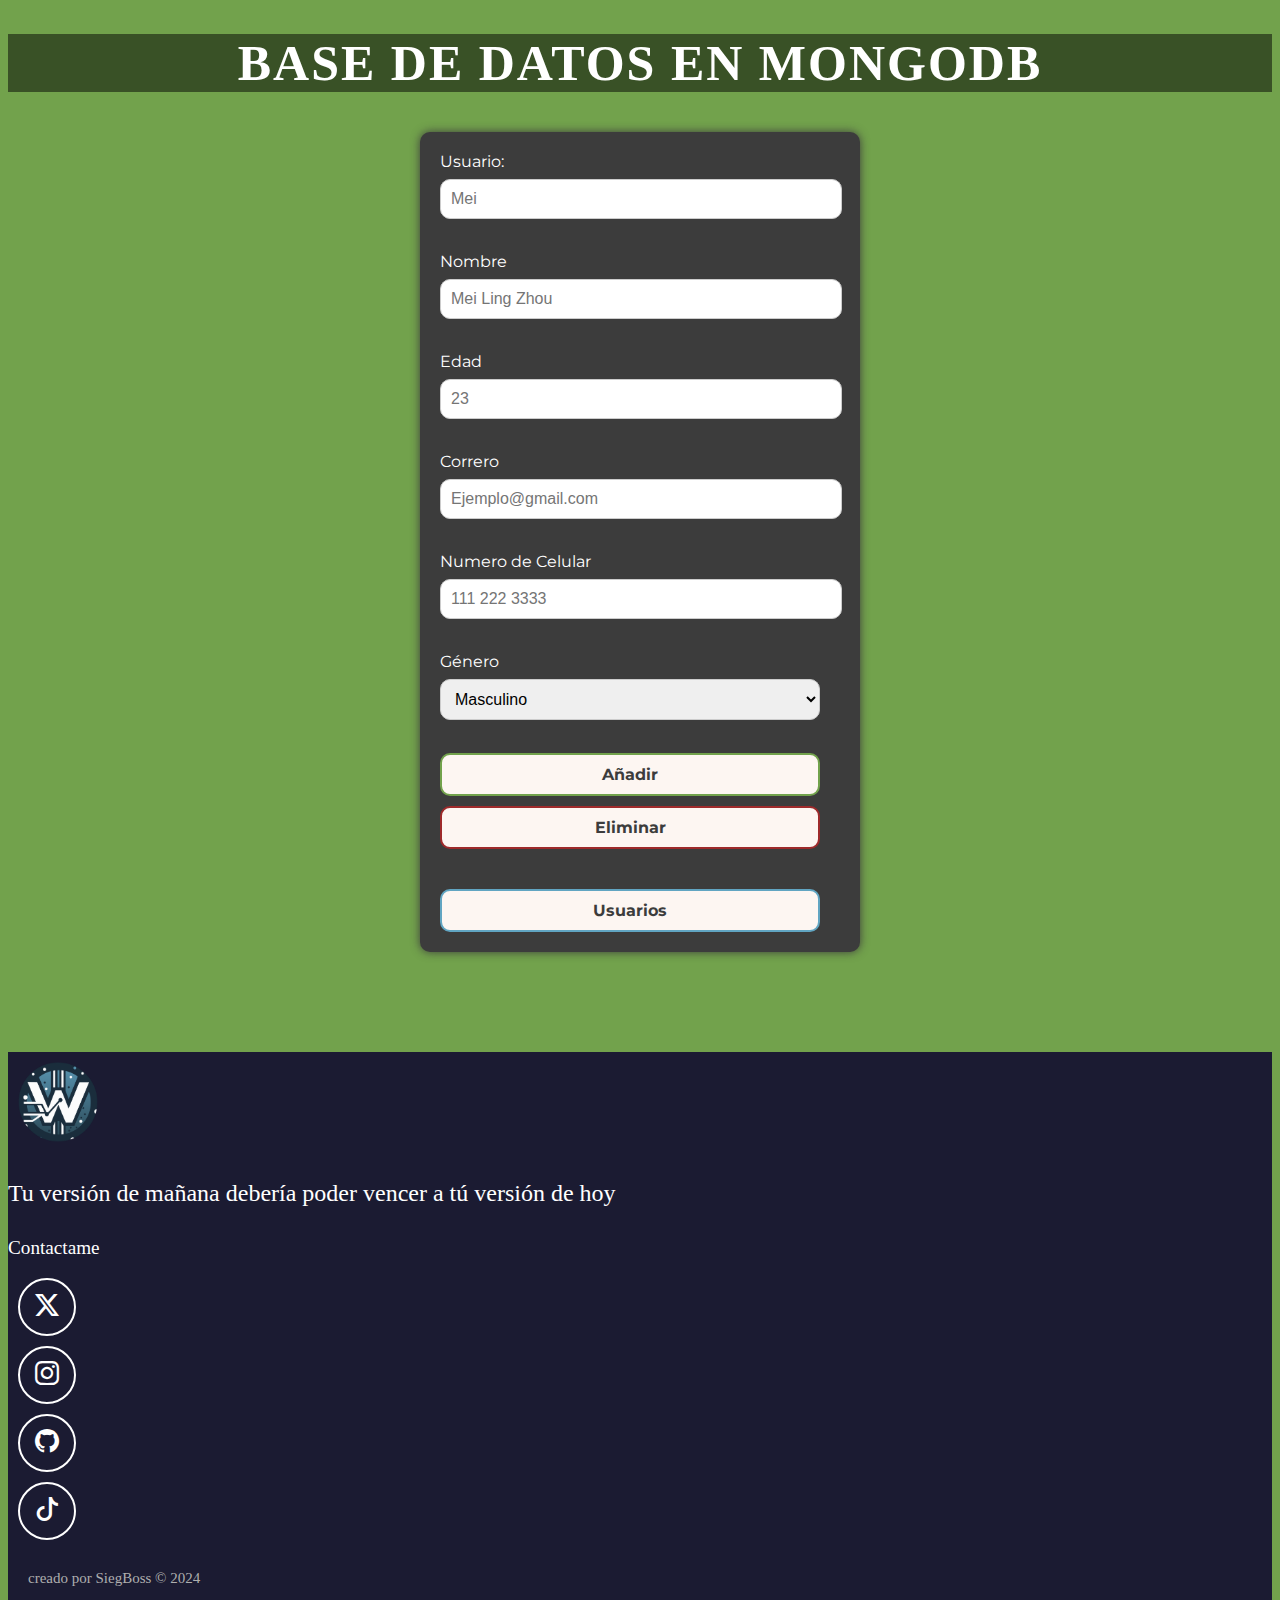
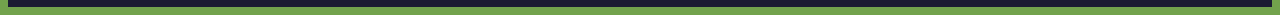
<file: pages/base_datos_mongodb/base_datos_mongodb.html>
<!DOCTYPE html>
<html lang="en">

<head>
    <!--Metadatos | Metadata-->
    <meta charset="utf-8" />
    <meta name="author" content="SiegBoss" />
    <meta name="description" content="Portafolio de SiegBoss" />
    <meta name="viewport" content="width=device-width, initial-scale=1" />
    <!--Titulo | Title-->
    <title>Base de Datos</title>
    <!--Icono | Icon-->
    <link rel="icon" type="image/x-icon" href="./images/round_willy_logo.png" />
    <!-- Enlazar a Bootstrap | Link to Bootstrap -->
    <link href="https://cdn.jsdelivr.net/npm/bootstrap@5.3.2/dist/css/bootstrap.min.css" rel="stylesheet" integrity="sha384-T3c6CoIi6uLrA9TneNEoa7RxnatzjcDSCmG1MXxSR1GAsXEV/Dwwykc2MPK8M2HN" crossorigin="anonymous" />
    <link rel="stylesheet" href="https://cdn.jsdelivr.net/npm/bootstrap-icons@1.11.1/font/bootstrap-icons.css" />
    <!--Enklazar CSS Estilo | Link CSS Style-->
    <link rel="stylesheet" type="text/css" href="./style/base_datos_mongodb.css" />
    <!--Tipografias | Fonts-->
    <link rel="preconnect" href="https://fonts.googleapis.com">
    <link rel="preconnect" href="https://fonts.gstatic.com" crossorigin>
    <link href="https://fonts.googleapis.com/css2?family=Montserrat:wght@400;700&display=swap" rel="stylesheet">
</head>

<body>
    <h1>Base de Datos en MongoDB</h1>

    <form id="data-form">

        <label for="username">Usuario:</label>
        <input class="input" type="text" id="username" name="username" placeholder="Mei"><br><br>

        <label for="name">Nombre</label>
        <input class="input" type="text" id="name" name="name" placeholder="Mei Ling Zhou"><br><br>

        <label for="age">Edad</label>
        <input class="input" type="number" id="age" name="age" placeholder="23"><br><br>

        <label for="email">Correro</label>
        <input class="input" type="email" id="email" name="email" placeholder="Ejemplo@gmail.com"><br><br>

        <label for="phone">Numero de Celular</label>
        <input class="input" type="number" id="phone" name="phone" placeholder="111 222 3333" ><br><br>

        <label for="gender">Género</label>
        <select class="input" id="gender" name="gender">
            <option value="male">Masculino</option>
            <option value="female">Femenino</option>
            <option value="other">Otro</option>
        </select><br><br>

        <button class="button-add" type="button" id="add-data">Añadir</button>
        
        <button class="button-delet" type="button" id="delete">Eliminar</button>

        <button class="button-database" type="button" id="update" onclick="window.location.href='./base_datos_mongodb.html'" >Usuarios</button>
        
    </form>

    <!--Pie de Pagina | Footer-->
    <footer id="contacto" class="d-flex flex-column align-items-center justify-content-center">
        <img class="footer_icon" src="./images/round_willy_logo.png" alt="Logo de la Pagina">
        <p class="footer_text_f text-center">Tu versión de mañana debería poder vencer a tú versión de hoy</p>
        <p class="footer_text text-center">Contactame</p>
        <div class="social_media_icons d-flex flex-wrap align-items-center justify-content-center">
            <a href="https://twitter.com/SiegBoss" target="_blank" rel="noopener noreferrer">
                <i class="bi bi-twitter-x"></i>
            </a>
            <a href="https://www.instagram.com/siegboss_xp/" target="_blank" rel="noopener noreferrer">
                <i class="bi bi-instagram"></i>
            </a>
            <a href="https://github.com/SiegBoss" target="_blank" rel="noopener noreferrer">
                <i class="bi bi-github"></i>
            </a>
            <a href="https://www.tiktok.com/@siegboss" target="_blank" rel="noopener noreferrer">
                <i class="bi bi-tiktok"></i>
            </a>
        </div>
        <div class="Copyright">
            creado por SiegBoss &#169; 2024
        </div>
    </footer>

    <!--Enlazar html con JS | Link html with JS-->
    <script src="./script/base_datos_mongodb.js"></script>
    <!--Enlazar a Bootstrap | Link to Bootstrap-->
    <script src="https://cdn.jsdelivr.net/npm/bootstrap@5.3.2/dist/js/bootstrap.bundle.min.js" integrity="sha384-C6RzsynM9kWDrMNeT87bh95OGNyZPhcTNXj1NW7RuBCsyN/o0jlpcV8Qyq46cDfL" crossorigin="anonymous"></script>
</body>

</html>
</file>
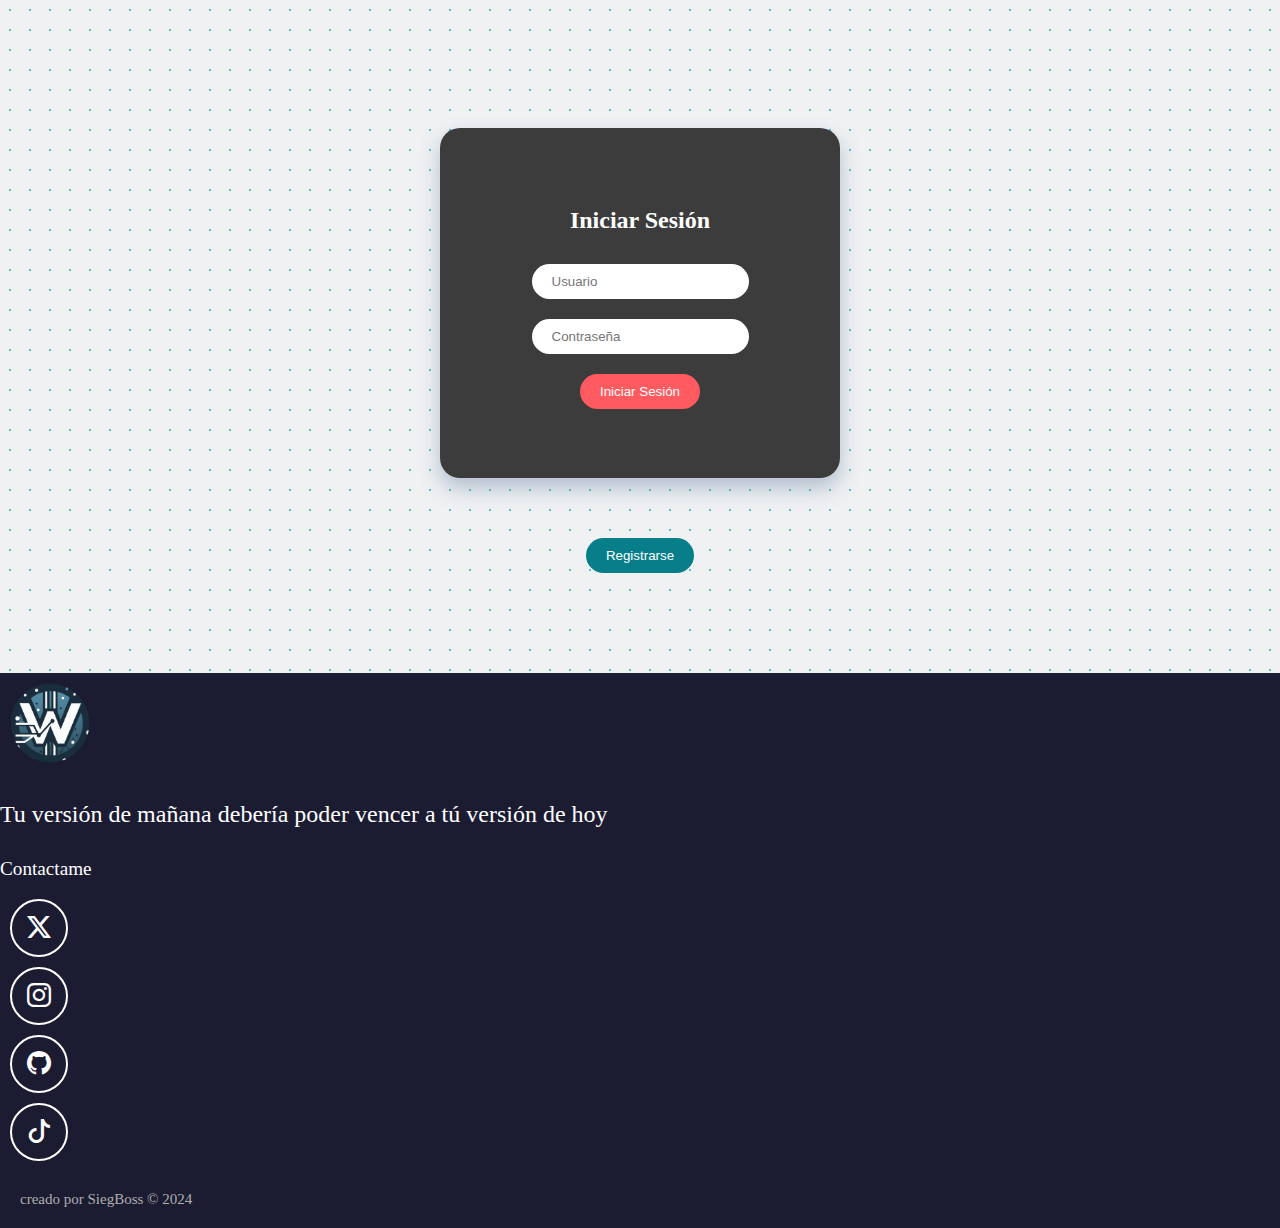
<file: pages/login_and_register/login_and_register.html>
<!DOCTYPE html>
<html>

<head>
    <!--Metadatos | Metadata-->
    <meta charset="utf-8" />
    <meta name="author" content="SiegBoss" />
    <meta name="description" content="Portafolio de SiegBoss" />
    <meta name="viewport" content="width=device-width, initial-scale=1" />
    <!--Titulo | Title-->
    <title>Login / Register</title>
    <!--Icono | Icon-->
    <link rel="icon" type="image/x-icon" href="./images/round_willy_logo.png" />
    <!-- Enlazar a Bootstrap | Link to Bootstrap -->
    <link href="https://cdn.jsdelivr.net/npm/bootstrap@5.3.2/dist/css/bootstrap.min.css" rel="stylesheet" integrity="sha384-T3c6CoIi6uLrA9TneNEoa7RxnatzjcDSCmG1MXxSR1GAsXEV/Dwwykc2MPK8M2HN" crossorigin="anonymous" />
    <link rel="stylesheet" href="https://cdn.jsdelivr.net/npm/bootstrap-icons@1.11.1/font/bootstrap-icons.css" />
    <!--Enklazar CSS Estilo | Link CSS Style-->
    <link rel="stylesheet" type="text/css" href="./style/login_and_register.css" />
    <!--Tipografias | Fonts-->
    <link rel="preconnect" href="https://fonts.googleapis.com">
    <link rel="preconnect" href="https://fonts.gstatic.com" crossorigin>
    <link href="https://fonts.googleapis.com/css2?family=Montserrat:wght@400;700&display=swap" rel="stylesheet">
    
</head>

<body>

    <!-- Contendor de Login y Register | Login and Register Container -->
    <div class="conteiner-login-register">
 
        <!-- Contenedor de Login y Register | Login and Register Container -->
        <div class="login-register">
  
            <!-- Contenedor de Login | Login Container -->
            <div class="login">
                <h2>Iniciar Sesión</h2>
                <!-- Formulario de Login | Login Form -->
                <form id="login-form">
                    <input id="login-username" type="text" name="username" placeholder="Usuario" required><br>
                    <input id="login-password" type="password" name="password" placeholder="Contraseña" required><br>
                    <!-- Boton de Iniciar Sesión | Login Button -->
                    <input id="login-user" class="button-login" type="submit" value="Iniciar Sesión"><br>
                    
                </form>
            </div>

            <!-- Contenedor de Register | Register Container -->
            <div class="register">
                <h2>Registrarse</h2>
                <!-- Formulario de Register | Register Form -->
                <form id="register-form">
                    <input id="register-username" type="text" name="username" placeholder="Usuario" required><br>
                    <input id="register-password" type="password" name="password" placeholder="Contraseña" required><br>
                    <input id="register-email" type="text" name="email" placeholder="Email" required><br>
                    <!-- Boton de Registrarse | Register Button -->
                    <input id="register-user" class="button-register" type="submit" value="Registrarse">
                </form>
            </div>

        </div>
        <!-- Contenedor de Error | Error Container -->
        <div class="error">
            <!-- Mensaje de Error | Error Message -->
            <p id="error-message"></p>
        </div>
    </div>
    <!-- Contenedor de Botones | Buttons Container -->
    <div class="buttons">
        <button id="register">Registrarse</button>
        <button id="login">Iniciar Sesión</button>
    </div>

    <!--Pie de Pagina | Footer-->
    <footer id="contacto" class="d-flex flex-column align-items-center justify-content-center">
        <img class="footer_icon" src="./images/round_willy_logo.png" alt="Logo de la Pagina">
        <p class="footer_text_f text-center">Tu versión de mañana debería poder vencer a tú versión de hoy</p>
        <p class="footer_text text-center">Contactame</p>
        <div class="social_media_icons d-flex flex-wrap align-items-center justify-content-center">
            <a href="https://twitter.com/SiegBoss" target="_blank" rel="noopener noreferrer">
                <i class="bi bi-twitter-x"></i>
            </a>
            <a href="https://www.instagram.com/siegboss_xp/" target="_blank" rel="noopener noreferrer">
                <i class="bi bi-instagram"></i>
            </a>
            <a href="https://github.com/SiegBoss" target="_blank" rel="noopener noreferrer">
                <i class="bi bi-github"></i>
            </a>
            <a href="https://www.tiktok.com/@siegboss" target="_blank" rel="noopener noreferrer">
                <i class="bi bi-tiktok"></i>
            </a>
        </div>
        <div class="Copyright">
            creado por SiegBoss &#169; 2024
        </div>
    </footer>

    <!--Enlazar html con JS | Link html with JS-->
    <script src="./script/login_and_register.js"></script>
    <!--Enlazar a Bootstrap | Link to Bootstrap-->
    <script src="https://cdn.jsdelivr.net/npm/bootstrap@5.3.2/dist/js/bootstrap.bundle.min.js" integrity="sha384-C6RzsynM9kWDrMNeT87bh95OGNyZPhcTNXj1NW7RuBCsyN/o0jlpcV8Qyq46cDfL" crossorigin="anonymous"></script>
</body>
</html>
</file>
<file: pages/base_datos_mongodb/style/base_datos_mongodb.css>
/*Estilos Generales | General Styles*/

body {
    background-color: #72a24c;
}

h1 {
    text-transform: uppercase;
    font-size: 50px;
    font-weight: bold;
    letter-spacing: 2px;
    width: 100%;
    display: flex;
    justify-content: center;
    align-items: center;
    background-color: rgb(0, 0, 0, 0.5);
    color: white;
}

form {
    max-width: 400px;
    margin: auto;
    margin-bottom: 100px;
    margin-top: 40px;
    padding: 20px;
    border-radius: 10px;
    background-color: #3c3c3c;
    box-shadow: #3c3c3c 0px 0px 10px;
}

form label {
    font-family: 'Montserrat', sans-serif;
    display: block;
    margin-bottom: 8px;
    color: white;
}

/*Estilos de los inputs | Input Styles*/
.input {
    font-size: 16px;
    width: calc(100% - 20px);
    padding: 10px;
    margin-bottom: 15px;
    border-radius: 10px;
    border: 1px solid #ccc;
}

/*Estilo del boton de enviar | Send Button Style*/
.button-add {
    font-family: 'Montserrat', sans-serif;
    font-size: 16px;
    font-weight: bold;
    cursor: pointer;
    width: calc(100% - 20px);
    padding: 10px;
    border-radius: 10px;
    color: #3c3c3c;
    border: 2px solid #72a24c;
    background-color: #fdf6f2;
    transition: background-color 0.3s;
}

.button-add:hover {
    background-color: #72a24c;
    color: white;
}

/*Estilo del boton de eliminar | Delete Button Style*/
.button-delet {
    font-family: 'Montserrat', sans-serif;
    font-size: 16px;
    font-weight: bold;
    margin-top: 10px;
    width: calc(100% - 20px);
    padding: 10px;
    border-radius: 10px;
    cursor: pointer;
    color: #3c3c3c;
    border: 2px solid #9e2a2b;
    background-color: #fdf6f2;
    transition: background-color 0.3s;
}

.button-delet:hover {
    background-color: #9e2a2b;
    color: white;
}

/*Estilo del boton usuarios | Users Button Style*/
.button-database {
    font-family: 'Montserrat', sans-serif;
    font-size: 16px;
    font-weight: bold;
    cursor: pointer;
    width: calc(100% - 20px);
    padding: 10px;
    border-radius: 10px;
    margin-top: 40px;
    color: #3c3c3c;
    background-color: #fdf6f2;
    border: 2px solid #61a5c2;
    transition: background-color 0.3s;
}

.button-database:hover {
    background-color: #61a5c2;
    color: white;
}

/*Pie de pagina | Footer*/
footer {
    min-height: 500px;
    background-color: #1b1b32;
    color: #fff;
  }
  
  .footer_text_f{
    font-size: 1.5rem;
  }
  
  .footer_text{
    margin-top: 30px;
    font-size: 1.2rem;
    color: #FFFFFF;
  }
  
  .footer_icon {
    height: 80px;
    width: 80px;
    margin: 10px;
  }
  
  .social_media_icons a {
    width: 50px;
    height: 50px;
    display: flex;
    align-items: center;
    justify-content: center;
    padding: 2px;
    margin: 10px;
    border: 2px solid white;
    border-radius: 50%;
    transition: all 0.2s ease-in;
  }
  
  .social_media_icons i {
    color: white;
    font-size: 1.5rem;
    transition: all 0.2s ease-in;
  }
  
  .social_media_icons a:hover {
    background-color: white;
    border: 2px solid rgb(13, 110, 253);
  }
  
  .social_media_icons a:hover i {
    color: black;
  }
  
  .Copyright {
    font-size: 15px;
    color: #aeaeae;
    padding: 20px;
  }
  
  .contact button:hover i {
    color: black;
  }
</file>
<file: pages/login_and_register/style/login_and_register.css>
/* Estilos Generales | General Styles */
body {
    height: 100%;
    background-size: 20px 20px;
    margin: 0;
    background-image: radial-gradient(#59bec9 1px, #eff1f3 1px);
}

form input {
    margin: 10px;
    padding: 10px 20px;
    border: none;
    border-radius: 20px;
    outline: none;
    background-color: white;
    color: #3c3c3c;
}

button {
    padding: 10px 20px;
    border: none;
    border-radius: 20px;
    cursor: pointer;
    background-color: #087e8b;
    color: white;
}


/* Estilo de login y register | Login and register style */
.container-login-register {
    margin: auto;
    margin-top: 5%;
    max-width: 500px; 
    width: 90%;
    perspective: 1000px;
    overflow: hidden;
}

.login-register {
    position: relative;
    margin: auto;
    margin-top: 10%;
    width: 90%;
    max-width: 400px;
    height: 350px;
    text-align: center;
    transition: transform 1s;
    transform-style: preserve-3d;
    border-radius: 20px;
    box-shadow: 0 10px 20px 0 rgba(119, 141, 169, 0.5);
}

.login,
.register {
    position: absolute;
    width: 100%;
    height: 100%;
    margin: auto;
    border-radius: 20px;
    backface-visibility: hidden;
    display: flex;
    flex-direction: column;
    justify-content: center;
    align-items: center;
}

.login {
    background-color: #3c3c3c;
    color: white;
}

.register {
    background-color: #3c3c3c;
    color: white;
    transform: rotateY(180deg);
}

.button-login,
.button-register {
    background-color: #ff5a5f;
    color: white;
}

.buttons {
    display: flex;
    margin: auto;
    justify-content: space-around;
    margin-top: 20px;
}

.error{
    width: 250px;
    height: 20px;
    margin: auto;
    margin-top: 20px;
}

.error p{
    font-family: 'Montserrat', sans-serif;
    font-size: 18px;
    text-align: center;
    color: red;
}

@media screen and (max-width: 768px) {

    .container-login-register {
        margin-top: 10%;
    }

    .login-register {
        margin-top: 15%;
    }
}


/*Pie de pagina | Footer*/
footer {
    margin-top: 100px;
    min-height: 500px;
    background-color: #1b1b32;
    color: #fff;
  }
  
  .footer_text_f{
    font-size: 1.5rem;
  }
  
  .footer_text{
    margin-top: 30px;
    font-size: 1.2rem;
    color: #FFFFFF;
  }
  
  .footer_icon {
    height: 80px;
    width: 80px;
    margin: 10px;
  }
  
  .social_media_icons a {
    width: 50px;
    height: 50px;
    display: flex;
    align-items: center;
    justify-content: center;
    padding: 2px;
    margin: 10px;
    border: 2px solid white;
    border-radius: 50%;
    transition: all 0.2s ease-in;
  }
  
  .social_media_icons i {
    color: white;
    font-size: 1.5rem;
    transition: all 0.2s ease-in;
  }
  
  .social_media_icons a:hover {
    background-color: white;
    border: 2px solid rgb(13, 110, 253);
  }
  
  .social_media_icons a:hover i {
    color: black;
  }
  
  .Copyright {
    font-size: 15px;
    color: #aeaeae;
    padding: 20px;
  }
  
  .contact button:hover i {
    color: black;
  }
</file>
